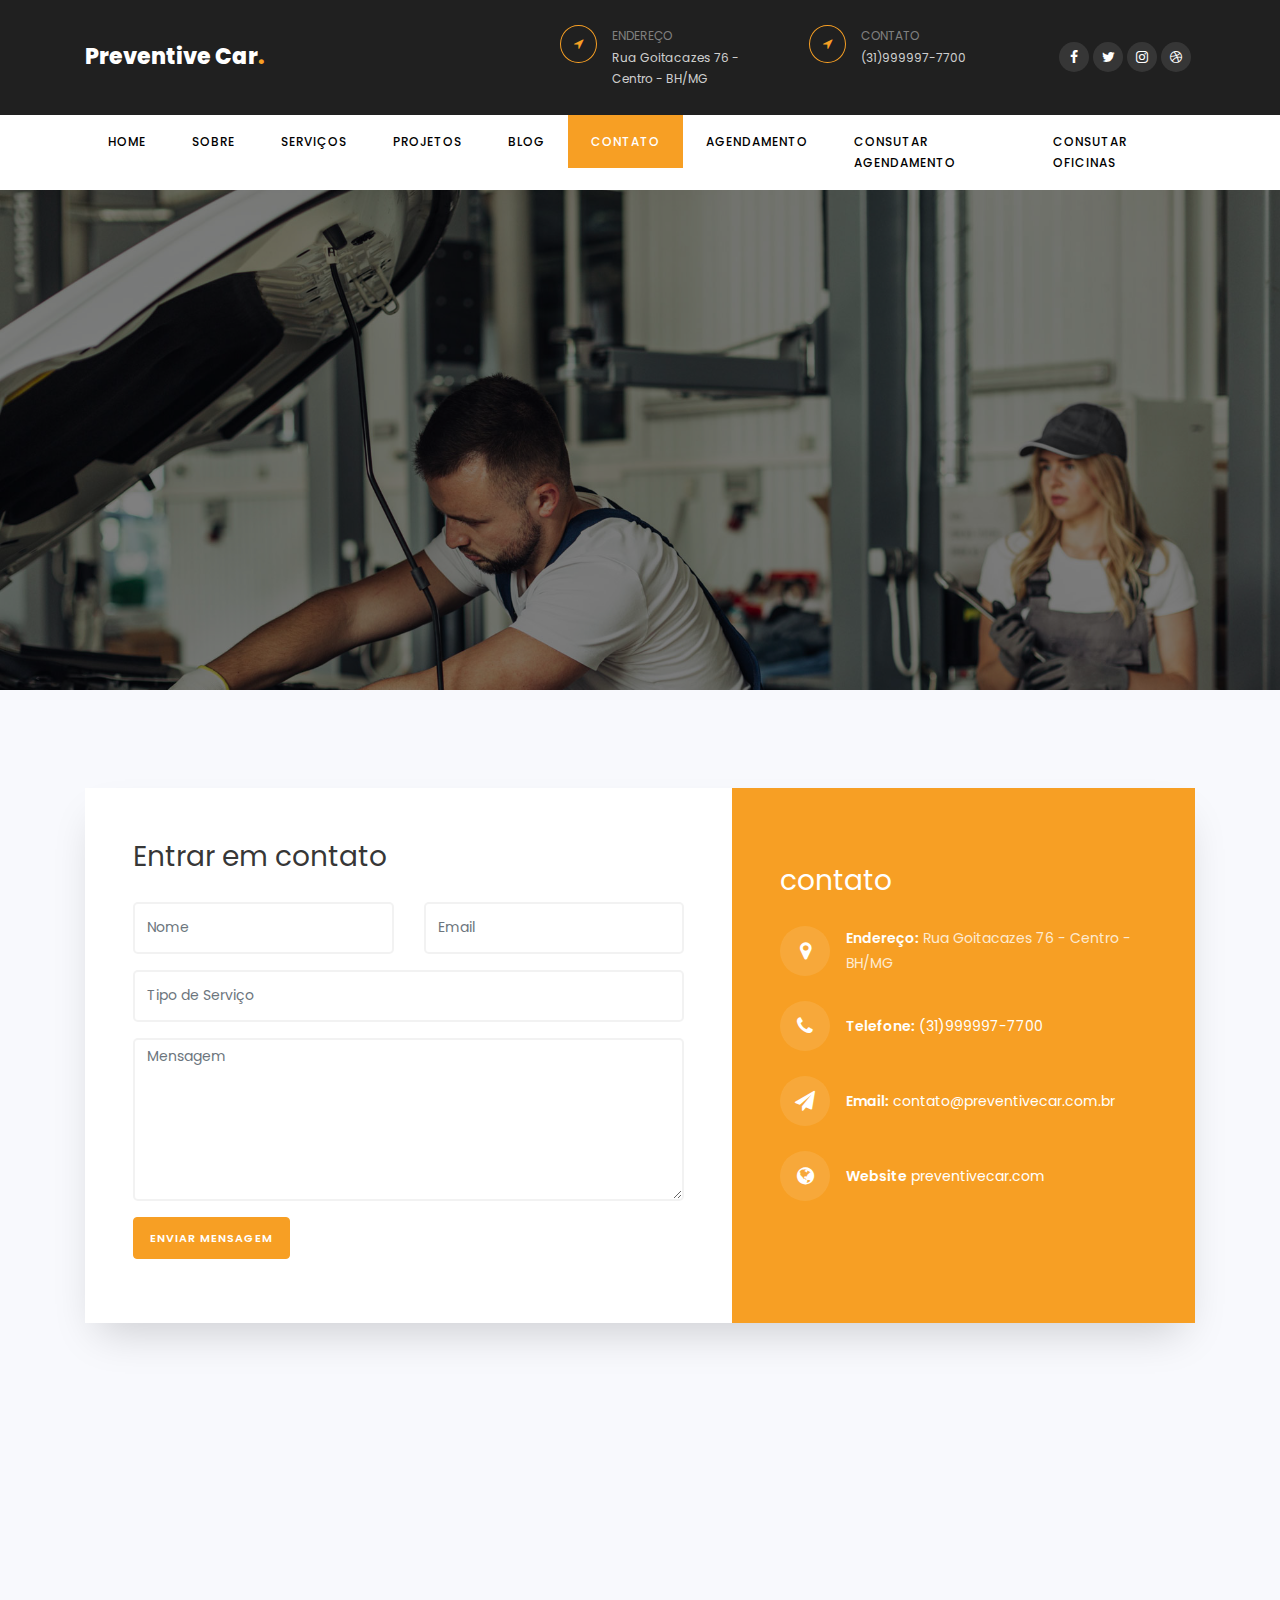
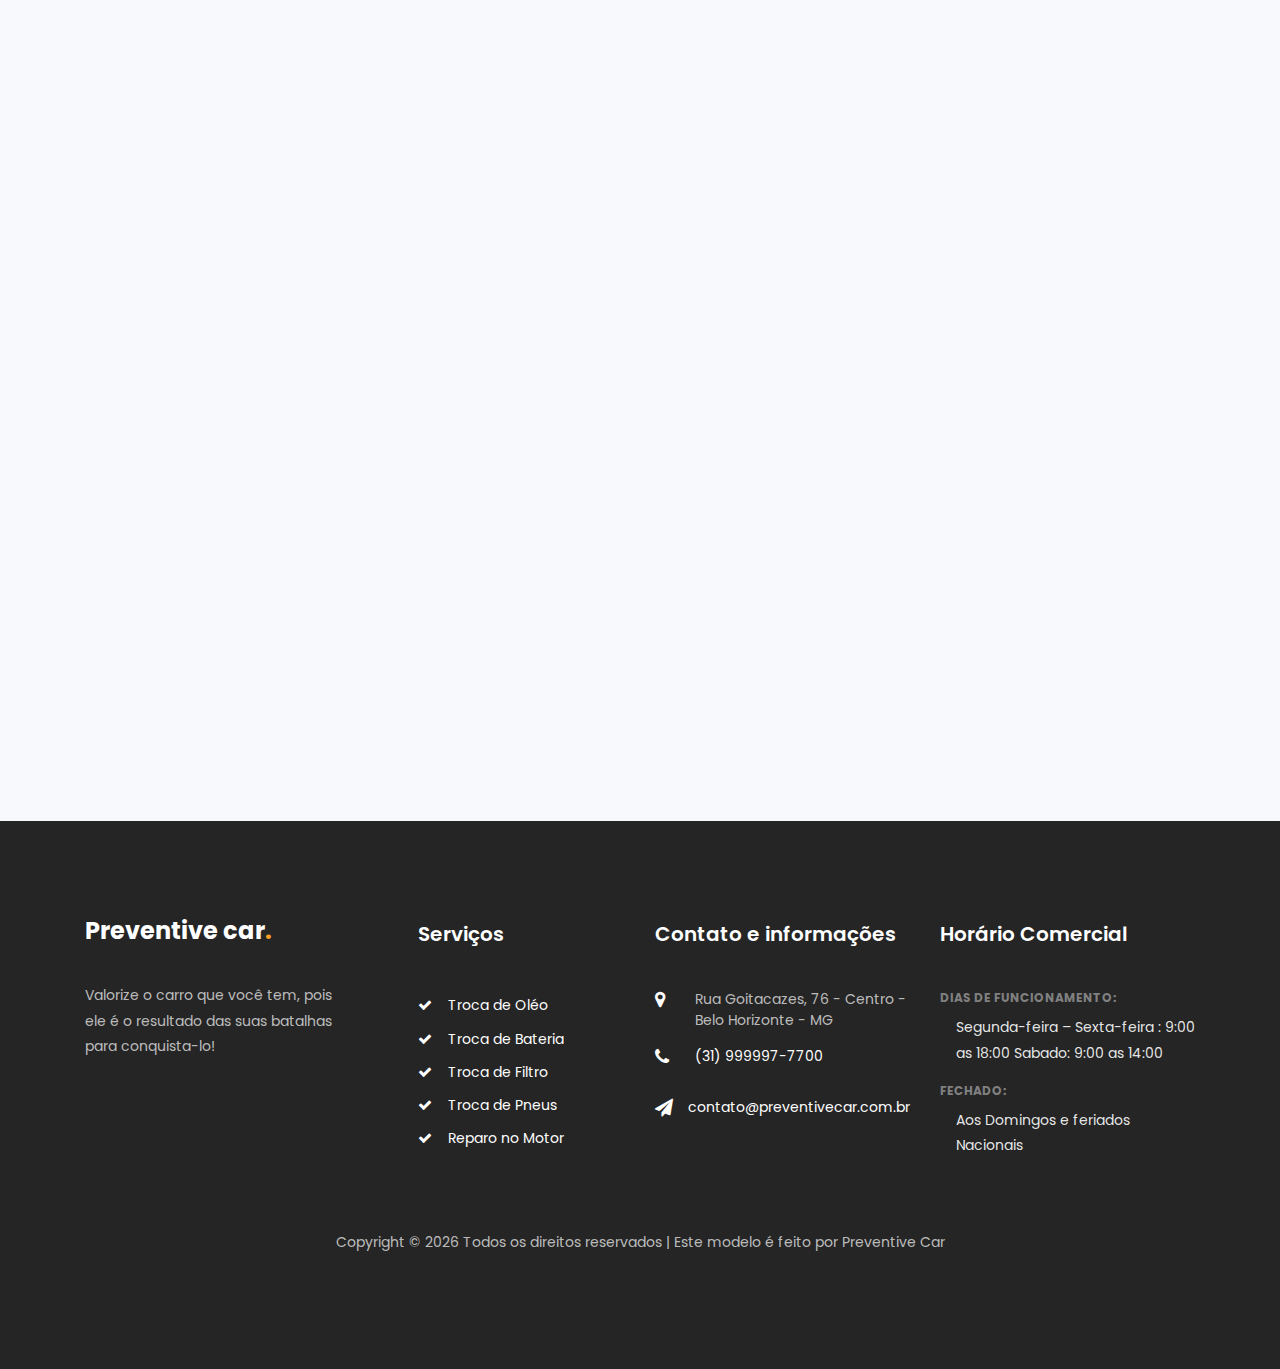
<file: contact.html>
<!DOCTYPE html>
<html lang="pt-br">

<head>
	<title>Preventive Car</title>
	<meta charset="utf-8">
	<meta name="viewport" content="width=device-width, initial-scale=1, shrink-to-fit=no">
	<link href="https://fonts.googleapis.com/css?family=Poppins:300,400,500,600,700,800,900&display=swap"
		rel="stylesheet">
	<link rel="stylesheet" href="https://stackpath.bootstrapcdn.com/font-awesome/4.7.0/css/font-awesome.min.css">
	<link rel="stylesheet" href="css/animate.css">
	<link rel="stylesheet" href="css/owl.carousel.min.css">
	<link rel="stylesheet" href="css/owl.theme.default.min.css">
	<link rel="stylesheet" href="css/magnific-popup.css">
	<link rel="stylesheet" href="css/bootstrap-datepicker.css">
	<link rel="stylesheet" href="css/jquery.timepicker.css">
	<link rel="stylesheet" href="css/flaticon.css">
	<link rel="stylesheet" href="css/style.css">
</head>

<body>
	<div class="wrap">
		<div class="container">
			<div class="row justify-content-between">
				<div class="col-md-3 d-flex align-items-center">
					<a class="navbar-brand" href="index.html">Preventive Car<span>.</span></a>
				</div>
				<div class="col-md-7">
					<div class="row">
						<div class="col">
							<div class="top-wrap d-flex">
								<div class="icon d-flex align-items-center justify-content-center"><span
										class="fa fa-location-arrow"></span></div>
								<div class="text"><span>Endereço</span><span>Rua Goitacazes 76 - Centro - BH/MG</span>
								</div>
							</div>
						</div>
						<div class="col">
							<div class="top-wrap d-flex">
								<div class="icon d-flex align-items-center justify-content-center"><span
										class="fa fa-location-arrow"></span></div>
								<div class="text"><span>Contato</span><span>(31)999997-7700</span></div>
							</div>
						</div>
						<div class="col-md-3 d-flex justify-content-end align-items-center">
							<div class="social-media">
								<p class="mb-0 d-flex">
									<a href="#" class="d-flex align-items-center justify-content-center"><span
											class="fa fa-facebook"><i class="sr-only">Facebook</i></span></a>
									<a href="#" class="d-flex align-items-center justify-content-center"><span
											class="fa fa-twitter"><i class="sr-only">Twitter</i></span></a>
									<a href="#" class="d-flex align-items-center justify-content-center"><span
											class="fa fa-instagram"><i class="sr-only">Instagram</i></span></a>
									<a href="#" class="d-flex align-items-center justify-content-center"><span
											class="fa fa-dribbble"><i class="sr-only">Dribbble</i></span></a>
								</p>
							</div>
						</div>
					</div>
				</div>
			</div>
		</div>
	</div>
	<nav class="navbar navbar-expand-lg navbar-dark ftco_navbar bg-dark ftco-navbar-light" id="ftco-navbar">
		<div class="container">

			<div class="collapse navbar-collapse" id="ftco-nav">
				<ul class="navbar-nav mr-auto">
					<li class="nav-item"><a href="index.html" class="nav-link">Home</a></li>
					<li class="nav-item"><a href="about.html" class="nav-link">Sobre</a></li>
					<li class="nav-item"><a href="services.html" class="nav-link">Serviços</a></li>
					<li class="nav-item"><a href="project.html" class="nav-link">Projetos</a></li>
					<li class="nav-item"><a href="blog.html" class="nav-link">Blog</a></li>
					<li class="nav-item active"><a href="contact.html" class="nav-link">Contato</a></li>
					<li class="nav-item"><a href="agendamento.php" class="nav-link">Agendamento</a></li>
					<li class="nav-item"><a href="pesquisaajendamentos.php" class="nav-link">Consutar Agendamento</a>
					</li>
					<li class="nav-item"><a href="pesquisarofcinas.php" class="nav-link">Consutar Oficinas</a></li>
				</ul>
			</div>
		</div>
	</nav>
	<!-- END nav -->
	<section class="hero-wrap hero-wrap-2" style="background-image: url('images/bg_2.jpg');"
		data-stellar-background-ratio="0.5">
		<div class="overlay"></div>
		<div class="container">
			<div class="row no-gutters slider-text align-items-end">
				<div class="col-md-9 ftco-animate pb-5">
					<p class="breadcrumbs mb-2"><span class="mr-2"><a href="index.html">Home <i
									class="fa fa-chevron-right"></i></a></span> <span>contato <i
								class="fa fa-chevron-right"></i></span></p>
					<h1 class="mb-0 bread">Nosso contato</h1>
				</div>
			</div>
		</div>
	</section>

	<section class="ftco-section bg-light">
		<div class="container">
			<div class="row justify-content-center">
				<div class="col-md-12">
					<div class="wrapper">
						<div class="row no-gutters">
							<div class="col-md-7 d-flex">
								<div class="contact-wrap w-100 p-md-5 p-4">
									<h3 class="mb-4">Entrar em contato</h3>
									<form method="POST" id="contactForm" class="contactForm">
										<div class="row">
											<div class="col-md-6">
												<div class="form-group">
													<input type="text" class="form-control" name="name" id="name"
														placeholder="Nome">
												</div>
											</div>
											<div class="col-md-6">
												<div class="form-group">
													<input type="email" class="form-control" name="email" id="email"
														placeholder="Email">
												</div>
											</div>
											<div class="col-md-12">
												<div class="form-group">
													<input type="text" class="form-control" name="subject" id="subject"
														placeholder="Tipo de Serviço">
												</div>
											</div>
											<div class="col-md-12">
												<div class="form-group">
													<textarea name="message" class="form-control" id="message" cols="30"
														rows="7" placeholder="Mensagem"></textarea>
												</div>
											</div>
											<div class="col-md-12">
												<div class="form-group">
													<input type="submit" value="Enviar Mensagem"
														class="btn btn-primary">
													<div class="submitting"></div>
												</div>
											</div>
										</div>
									</form>
								</div>
							</div>
							<div class="col-md-5 d-flex align-items-stretch">
								<div class="info-wrap bg-primary w-100 p-lg-5 p-4">
									<h3 class="mb-4 mt-md-4">contato</h3>
									<div class="dbox w-100 d-flex align-items-start">
										<div class="icon d-flex align-items-center justify-content-center">
											<span class="fa fa-map-marker"></span>
										</div>
										<div class="text pl-3">
											<p><span>Endereço:</span> Rua Goitacazes 76 - Centro - BH/MG</p>
										</div>
									</div>
									<div class="dbox w-100 d-flex align-items-center">
										<div class="icon d-flex align-items-center justify-content-center">
											<span class="fa fa-phone"></span>
										</div>
										<div class="text pl-3">
											<p><span>Telefone:</span> <a href="tel://1234567920">(31)999997-7700</a></p>
										</div>
									</div>
									<div class="dbox w-100 d-flex align-items-center">
										<div class="icon d-flex align-items-center justify-content-center">
											<span class="fa fa-paper-plane"></span>
										</div>
										<div class="text pl-3">
											<p><span>Email:</span> <a
													href="mailto:info@yoursite.com">contato@preventivecar.com.br</a></p>
										</div>
									</div>
									<div class="dbox w-100 d-flex align-items-center">
										<div class="icon d-flex align-items-center justify-content-center">
											<span class="fa fa-globe"></span>
										</div>
										<div class="text pl-3">
											<p><span>Website</span> <a href="#">preventivecar.com</a></p>
										</div>
									</div>
								</div>
							</div>
						</div>
					</div>
				</div>
				<div class="col-md-12">
					<div id="map" class="map"></div>
					<!--Google map-->
					<div id="map-container-google-1" class="z-depth-1-half map-container" style="height: 500px">
						<iframe
							src="https://www.google.com/maps/embed?pb=!1m18!1m12!1m3!1d3751.0211050659464!2d-43.939501584539286!3d-19.92351544325405!2m3!1f0!2f0!3f0!3m2!1i1024!2i768!4f13.1!3m3!1m2!1s0xa699e444f8fe55%3A0xc161a92190dd6223!2sGrau%20T%C3%A9cnico%20Belo%20Horizonte%20Centro!5e0!3m2!1spt-BR!2sbr!4v1632438675052!5m2!1spt-BR!2sbr"
							width="600" height="450" style="border:0;" allowfullscreen="" loading="lazy"></iframe>
					</div>
				</div>
			</div>
		</div>

	</section>


	<footer class="footer ftco-section">
		<div class="container">
			<div class="row mb-5">
				<div class="col-md-6 col-lg">
					<div class="ftco-footer-widget mb-4">
						<h2 class="logo"><a href="#">Preventive car<span>.</span></a></h2>
						<p>Valorize o carro que você tem, pois ele é o resultado das suas batalhas para conquista-lo!
						</p>
						<ul class="ftco-footer-social list-unstyled float-md-left float-lft mt-4">
							<li class="ftco-animate"><a href="#"><span class="fa fa-twitter"></span></a></li>
							<li class="ftco-animate"><a href="#"><span class="fa fa-facebook"></span></a></li>
							<li class="ftco-animate"><a href="#"><span class="fa fa-instagram"></span></a></li>
						</ul>
					</div>
				</div>
				<div class="col-md-6 col-lg">
					<div class="ftco-footer-widget mb-4 ml-md-5">
						<h2 class="ftco-heading-2">Serviços</h2>
						<ul class="list-unstyled">
							<li><a href="#" class="py-1 d-block"><span class="fa fa-check mr-3"></span>Troca de Oléo</a>
							</li>
							<li><a href="#" class="py-1 d-block"><span class="fa fa-check mr-3"></span>Troca de
									Bateria</a></li>
							<li><a href="#" class="py-1 d-block"><span class="fa fa-check mr-3"></span>Troca de
									Filtro</a></li>
							<li><a href="#" class="py-1 d-block"><span class="fa fa-check mr-3"></span>Troca de
									Pneus</a></li>
							<li><a href="#" class="py-1 d-block"><span class="fa fa-check mr-3"></span>Reparo no
									Motor</a></li>
						</ul>
					</div>
				</div>
				<div class="col-md-6 col-lg">
					<div class="ftco-footer-widget mb-4">
						<h2 class="ftco-heading-2">Contato e informações</h2>
						<div class="block-23 mb-3">
							<ul>
								<li><span class="icon fa fa-map-marker"></span><span class="text">Rua Goitacazes, 76 -
										Centro - Belo Horizonte - MG</span></li>
								<li><a href="#"><span class="icon fa fa-phone"></span><span class="text">(31)
											999997-7700 </span></a></li>
								<li><a href="#"><span class="icon fa fa-paper-plane"></span><span
											class="text">contato@preventivecar.com.br</span></a></li>
							</ul>
						</div>
					</div>
				</div>
				<div class="col-md-6 col-lg">
					<div class="ftco-footer-widget mb-4">
						<h2 class="ftco-heading-2">Horário Comercial</h2>
						<div class="opening-hours">
							<h4>Dias de funcionamento:</h4>
							<p class="pl-3">
								<span>Segunda-feira – Sexta-feira : 9:00 as 18:00</span>
								<span>Sabado: 9:00 as 14:00</span>
							</p>
							<h4>Fechado:</h4>
							<p class="pl-3">
								<span>Aos Domingos</span>
								<span>e feriados Nacionais</span>
							</p>
						</div>
					</div>
				</div>
			</div>
			<div class="row">
				<div class="col-md-12 text-center">

					<p>
						<!-- Link back to Colorlib can't be removed. Template is licensed under CC BY 3.0. -->
						Copyright &copy;
						<script>document.write(new Date().getFullYear());</script> Todos os direitos reservados | Este
						modelo é feito por Preventive Car
						<!-- Link back to Colorlib can't be removed. Template is licensed under CC BY 3.0. -->
					</p>
				</div>
			</div>
		</div>
	</footer>



	<!-- loader -->
	<div id="ftco-loader" class="show fullscreen"><svg class="circular" width="48px" height="48px">
			<circle class="path-bg" cx="24" cy="24" r="22" fill="none" stroke-width="4" stroke="#eeeeee" />
			<circle class="path" cx="24" cy="24" r="22" fill="none" stroke-width="4" stroke-miterlimit="10"
				stroke="#F96D00" />
		</svg></div>


	<script src="js/jquery.min.js"></script>
	<script src="js/jquery-migrate-3.0.1.min.js"></script>
	<script src="js/popper.min.js"></script>
	<script src="js/bootstrap.min.js"></script>
	<script src="js/jquery.easing.1.3.js"></script>
	<script src="js/jquery.waypoints.min.js"></script>
	<script src="js/jquery.stellar.min.js"></script>
	<script src="js/jquery.animateNumber.min.js"></script>
	<script src="js/bootstrap-datepicker.js"></script>
	<script src="js/jquery.timepicker.min.js"></script>
	<script src="js/owl.carousel.min.js"></script>
	<script src="js/jquery.magnific-popup.min.js"></script>
	<script src="js/scrollax.min.js"></script>

	<script src="js/google-map.js"></script>
	<script src="js/main.js"></script>

</body>

</html>
</file>
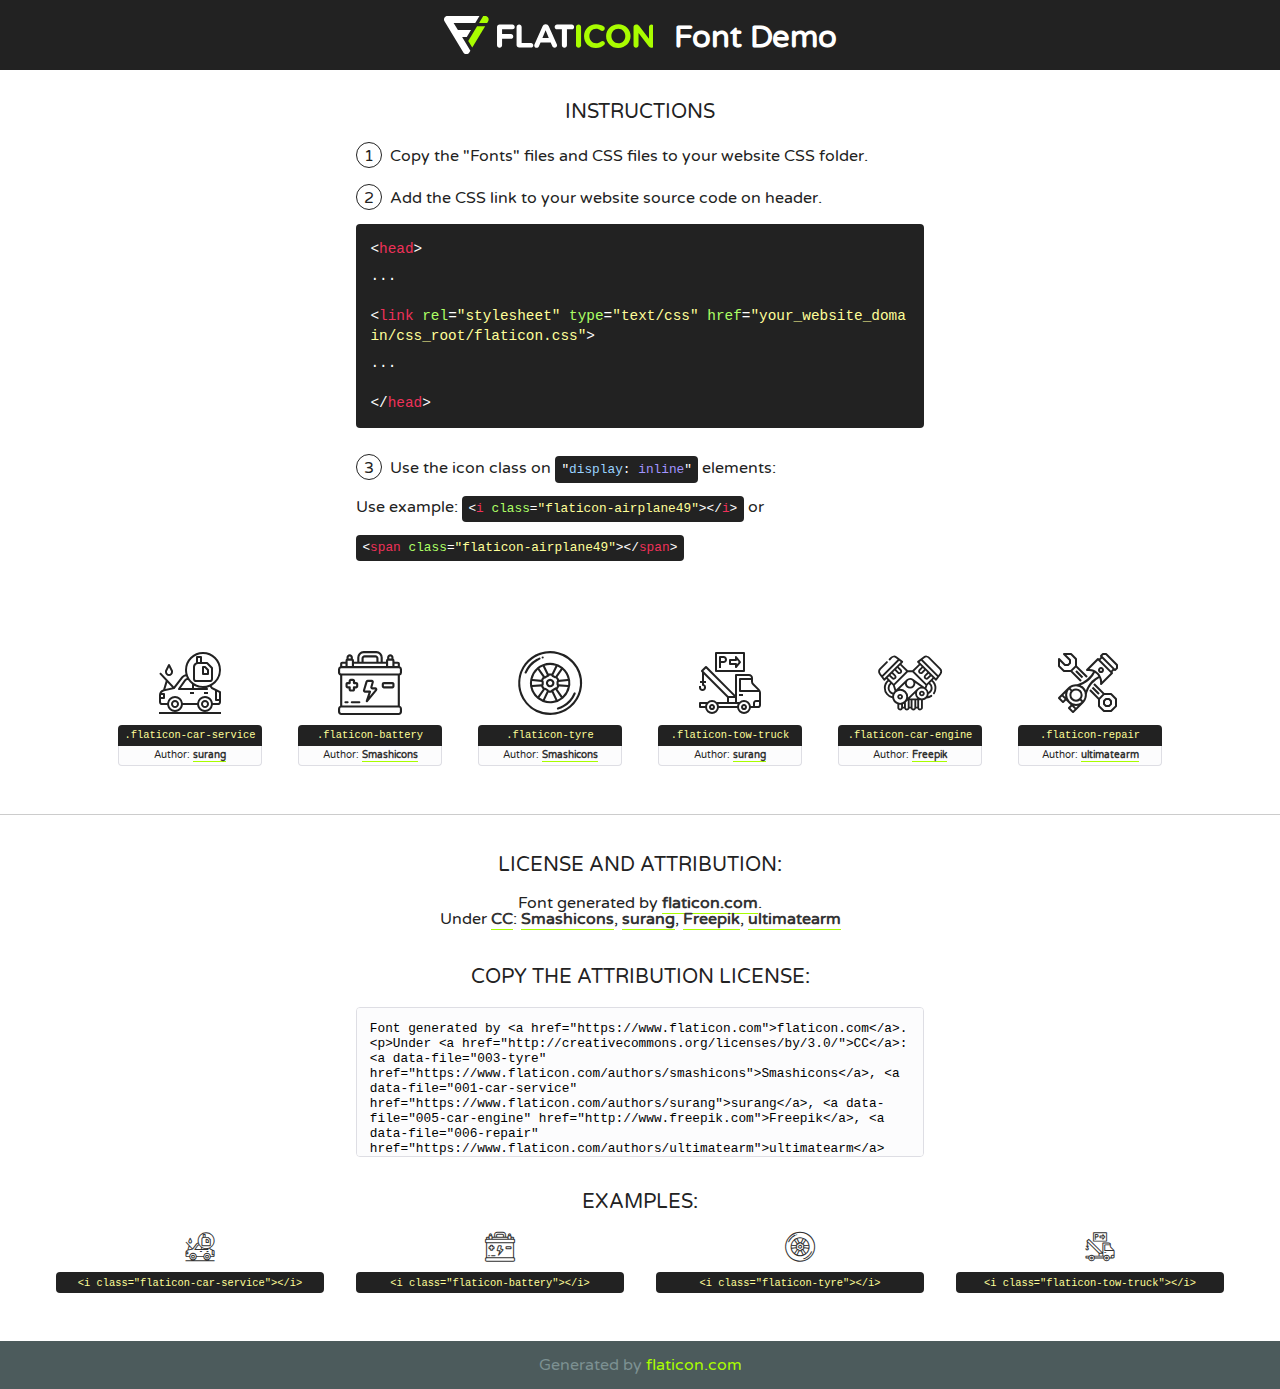
<file: fonts/flaticon/font/flaticon.html>
<!DOCTYPE html>
<!--
  Flaticon icon font: Flaticon
  Creation date: 22/02/2020 23:01
-->
<html>
<!DOCTYPE html>
<html>

<head>
    <title>Flaticon WebFont</title>
    <link href="http://fonts.googleapis.com/css?family=Varela+Round" rel="stylesheet" type="text/css" />
    <link rel="stylesheet" type="text/css" href="flaticon.css">
    <meta charset="UTF-8">
    <style>
    html, body, div, span, applet, object, iframe,
    h1, h2, h3, h4, h5, h6, p, blockquote, pre,
    a, abbr, acronym, address, big, cite, code,
    del, dfn, em, img, ins, kbd, q, s, samp,
    small, strike, strong, sub, sup, tt, var,
    b, u, i, center,
    dl, dt, dd, ol, ul, li,
    fieldset, form, label, legend,
    table, caption, tbody, tfoot, thead, tr, th, td,
    article, aside, canvas, details, embed, 
    figure, figcaption, footer, header, hgroup, 
    menu, nav, output, ruby, section, summary,
    time, mark, audio, video {
        margin: 0;
        padding: 0;
        border: 0;
        font-size: 100%;
        font: inherit;
        vertical-align: baseline;
    }
    /* HTML5 display-role reset for older browsers */
    article, aside, details, figcaption, figure, 
    footer, header, hgroup, menu, nav, section {
        display: block;
    }
    body {
        line-height: 1;
    }
    ol, ul {
        list-style: none;
    }
    blockquote, q {
        quotes: none;
    }
    blockquote:before, blockquote:after,
    q:before, q:after {
        content: '';
        content: none;
    }
    table {
        border-collapse: collapse;
        border-spacing: 0;
    }
    body {
        font-family: 'Varela Round', Helvetica, Arial, sans-serif;
        font-size: 16px;
        color: #222;
    }
    a {
        color: #333;
        border-bottom: 1px solid #a9fd00;
        font-weight: bold;
        text-decoration: none;
    }
    * {
        -moz-box-sizing: border-box;
        -webkit-box-sizing: border-box;
        box-sizing: border-box;
        margin: 0;
        padding: 0;
    }
    [class^="flaticon-"]:before, [class*=" flaticon-"]:before, [class^="flaticon-"]:after, [class*=" flaticon-"]:after {
        font-family: Flaticon;
        font-size: 30px;
        font-style: normal;
        margin-left: 20px;
        color: #333;
    }
    .wrapper {
        max-width: 600px;
        margin: auto;
        padding: 0 1em;
    }
    .title {
        font-size: 1.25em;
        text-align: center;
        margin-bottom: 1em;
        text-transform: uppercase;
    }
    header {
        text-align: center;
        background-color: #222;
        color: #fff;
        padding: 1em;
    }
    header .logo {
        width: 210px;
        height: 38px;
        display: inline-block;
        vertical-align: middle;
        margin-right: 1em;
        border: none;
    }
    header strong {
        font-size: 1.95em;
        font-weight: bold;
        vertical-align: middle;
        margin-top: 5px;
        display: inline-block;
    }
    .demo {
        margin: 2em auto;
        line-height: 1.25em;
    }
    .demo ul li {
        margin-bottom: 1em;
    }
    .demo ul li .num {
        color: #222;
        border-radius: 20px;
        display: inline-block;
        width: 26px;
        padding: 3px;
        height: 26px;
        text-align: center;
        margin-right: 0.5em;
        border: 1px solid #222;
    }
    .demo ul li code {
        background-color: #222;
        border-radius: 4px;
        padding: 0.25em 0.5em;
        display: inline-block;
        color: #fff;
        font-family: Consolas,Monaco,Lucida Console,Liberation Mono,DejaVu Sans Mono,Bitstream Vera Sans Mono,Courier New, monospace;
        font-weight: lighter;
        margin-top: 1em;
        font-size: 0.8em;
        word-break: break-all;
    }
    .demo ul li code.big {
        padding: 1em;
        font-size: 0.9em;
    }
    .demo ul li code .red {
        color: #EF3159;
    }
    .demo ul li code .green {
        color: #ACFF65;
    }
    .demo ul li code .yellow {
        color: #FFFF99;
    }
    .demo ul li code .blue {
        color: #99D3FF;
    }
    .demo ul li code .purple {
        color: #A295FF;
    }
    .demo ul li code .dots {
        margin-top: 0.5em;
        display: block;
    }
    #glyphs {
        border-bottom: 1px solid #ccc;
        padding: 2em 0;
        text-align: center;
    }
    .glyph {
        display: inline-block;
        width: 9em;
        margin: 1em;
        text-align: center;
        vertical-align: top;
        background: #FFF;
    }
    .glyph .glyph-icon {
        padding: 10px;
        display: block;
        font-family:"Flaticon";
        font-size: 64px;
        line-height: 1;
    }
    .glyph .glyph-icon:before {
        font-size: 64px;
        color: #222;
        margin-left: 0;
    }
    .class-name {
        font-size: 0.65em;
        background-color: #222;
        color: #fff;
        border-radius: 4px 4px 0 0;
        padding: 0.5em;
        color: #FFFF99;
        font-family: Consolas,Monaco,Lucida Console,Liberation Mono,DejaVu Sans Mono,Bitstream Vera Sans Mono,Courier New, monospace;
    }
    .author-name {
        font-size: 0.6em;
        background-color: #fcfcfd;
        border: 1px solid #DEDEE4;
        border-top: 0;
        border-radius: 0 0 4px 4px;
        padding: 0.5em;
    }
    .class-name:last-child {
        font-size: 10px;
        color:#888;
    }
    .class-name:last-child a {
        font-size: 10px;
        color:#555;
    }
    .class-name:last-child a:hover {
        color:#a9fd00;
    }
    .glyph > input {
        display: block;
        width: 100px;
        margin: 5px auto;
        text-align: center;
        font-size: 12px;
        cursor: text;
    }
    .glyph > input.icon-input {
        font-family:"Flaticon";
        font-size: 16px;
        margin-bottom: 10px;
    }
    .attribution .title {
        margin-top: 2em;
    }
    .attribution textarea {
        background-color: #fcfcfd;
        padding: 1em;
        border: none;
        box-shadow: none;
        border: 1px solid #DEDEE4;
        border-radius: 4px;
        resize: none;
        width: 100%;
        height: 150px;
        font-size: 0.8em;
        font-family: Consolas,Monaco,Lucida Console,Liberation Mono,DejaVu Sans Mono,Bitstream Vera Sans Mono,Courier New, monospace;
        -webkit-appearance: none;
    }
    .iconsuse {
        margin: 2em auto;
        text-align: center;
        max-width: 1200px;
    }
    .iconsuse:after {
        content: '';
        display: table;
        clear: both;
    }
    .iconsuse .image {
        float: left;
        width: 25%;
        padding: 0 1em;
    }
    .iconsuse .image p {
        margin-bottom: 1em;
    }
    .iconsuse .image span {
        display: block;
        font-size: 0.65em;
        background-color: #222;
        color: #fff;
        border-radius: 4px;
        padding: 0.5em;
        color: #FFFF99;
        margin-top: 1em;
        font-family: Consolas,Monaco,Lucida Console,Liberation Mono,DejaVu Sans Mono,Bitstream Vera Sans Mono,Courier New, monospace;
    }
    #footer {
        text-align: center;
        background-color: #4C5B5C;
        color: #7c9192;
        padding: 1em;
    }
    #footer a {
        border: none;
        color: #a9fd00;
        font-weight: normal;
    }
    @media (max-width: 960px) {
        .iconsuse .image {
            width: 50%;
        }
    }
    @media (max-width: 560px) {
        .iconsuse .image {
            width: 100%;
        }
    }
    </style>
</head>

<body class="characters-off">

    <header>
        <a href="https://www.flaticon.com" target="_blank" class="logo">
            <svg version="1.1" xmlns="http://www.w3.org/2000/svg" xmlns:xlink="http://www.w3.org/1999/xlink" xmlns:a="http://ns.adobe.com/AdobeSVGViewerExtensions/3.0/" viewBox="0 0 560.875 102.036" enable-background="new 0 0 560.875 102.036" xml:space="preserve">
                <defs>
                </defs>
                <g>
                    <g class="letters">
                        <path fill="#ffffff" d="M141.596,29.675c0-3.777,2.985-6.767,6.764-6.767h34.438c3.426,0,6.15,2.728,6.15,6.15
                        c0,3.43-2.724,6.149-6.15,6.149h-27.674v13.091h23.719c3.429,0,6.151,2.724,6.151,6.15c0,3.43-2.723,6.149-6.151,6.149h-23.719
                        v17.574c0,3.773-2.986,6.761-6.764,6.761c-3.779,0-6.764-2.989-6.764-6.761V29.675z"></path>
                        <path fill="#ffffff" d="M193.844,29.149c0-3.781,2.985-6.767,6.764-6.767c3.776,0,6.763,2.985,6.763,6.767v42.957h25.039
                        c3.426,0,6.149,2.726,6.149,6.153c0,3.425-2.723,6.15-6.149,6.15h-31.802c-3.779,0-6.764-2.986-6.764-6.768V29.149z"></path>
                        <path fill="#ffffff" d="M241.891,75.71l21.438-48.407c1.492-3.341,4.215-5.357,7.906-5.357h0.792
                        c3.686,0,6.323,2.017,7.815,5.357l21.439,48.407c0.436,0.967,0.701,1.845,0.701,2.723c0,3.602-2.809,6.501-6.414,6.501
                        c-3.161,0-5.269-1.845-6.499-4.655l-4.132-9.661h-27.059l-4.301,10.102c-1.144,2.631-3.426,4.214-6.237,4.214
                        c-3.517,0-6.24-2.81-6.24-6.325C241.1,77.64,241.451,76.677,241.891,75.71z M279.932,58.666l-8.521-20.297l-8.526,20.297H279.932
                        z"></path>
                        <path fill="#ffffff" d="M314.864,35.387H301.86c-3.429,0-6.239-2.813-6.239-6.238c0-3.429,2.811-6.24,6.239-6.24h39.533
                        c3.426,0,6.237,2.811,6.237,6.24c0,3.425-2.811,6.238-6.237,6.238h-13.001v42.785c0,3.773-2.99,6.761-6.764,6.761
                        c-3.779,0-6.764-2.989-6.764-6.761V35.387z"></path>
                        <path fill="#A9FD00" d="M352.615,29.149c0-3.781,2.985-6.767,6.767-6.767c3.774,0,6.761,2.985,6.761,6.767v49.024
                        c0,3.773-2.987,6.761-6.761,6.761c-3.781,0-6.767-2.989-6.767-6.761V29.149z"></path>
                        <path fill="#A9FD00" d="M374.132,53.836v-0.179c0-17.481,13.178-31.801,32.065-31.801c9.22,0,15.459,2.458,20.557,6.238
                        c1.402,1.054,2.637,2.985,2.637,5.357c0,3.692-2.985,6.59-6.681,6.59c-1.845,0-3.071-0.702-4.044-1.319
                        c-3.776-2.813-7.729-4.393-12.562-4.393c-10.364,0-17.831,8.611-17.831,19.154v0.173c0,10.542,7.291,19.329,17.831,19.329
                        c5.715,0,9.492-1.756,13.359-4.834c1.049-0.874,2.458-1.491,4.039-1.491c3.429,0,6.325,2.813,6.325,6.236
                        c0,2.106-1.056,3.78-2.282,4.834c-5.539,4.834-12.036,7.733-21.878,7.733C387.572,85.464,374.132,71.493,374.132,53.836z"></path>
                        <path fill="#A9FD00" d="M433.009,53.836v-0.179c0-17.481,13.79-31.801,32.766-31.801c18.981,0,32.592,14.143,32.592,31.628v0.173
                        c0,17.483-13.785,31.807-32.769,31.807C446.625,85.464,433.009,71.32,433.009,53.836z M484.224,53.836v-0.179
                        c0-10.539-7.725-19.326-18.626-19.326c-10.893,0-18.449,8.611-18.449,19.154v0.173c0,10.542,7.73,19.329,18.626,19.329
                        C476.676,72.986,484.224,64.378,484.224,53.836z"></path>
                        <path fill="#A9FD00" d="M506.233,29.321c0-3.774,2.99-6.763,6.767-6.763h1.401c3.252,0,5.183,1.583,7.029,3.953l26.093,34.265
                        V29.059c0-3.692,2.99-6.677,6.681-6.677c3.683,0,6.671,2.985,6.671,6.677v48.934c0,3.78-2.987,6.765-6.764,6.765h-0.436
                        c-3.257,0-5.188-1.581-7.034-3.953l-27.056-35.492v32.944c0,3.687-2.985,6.676-6.678,6.676c-3.683,0-6.673-2.989-6.673-6.676
                        V29.321z"></path>
                    </g>
                    <g class="insignia">
                        <path fill="#ffffff" d="M48.372,56.137h12.517l11.156-18.537H37.186L25.688,18.539h57.825L94.668,0H9.271
                        C5.925,0,2.842,1.801,1.198,4.716c-1.644,2.907-1.593,6.482,0.134,9.343l50.38,83.501c1.678,2.781,4.689,4.476,7.938,4.476
                        c3.246,0,6.257-1.695,7.935-4.476l2.898-4.804L48.372,56.137z"></path>
                        <g class="i">
                            <path fill="#A9FD00" d="M93.575,18.539h0.031v0.004l21.652,0.004l2.705-4.488c1.727-2.861,1.778-6.436,0.133-9.343
                            C116.454,1.801,113.371,0,110.026,0h-5.294L93.575,18.539z"></path>
                            <polygon fill="#A9FD00" points="88.291,27.356 64.725,66.486 75.519,84.404 109.942,27.356"></polygon>
                        </g>
                    </g>
                </g>
            </svg>
        </a>
        <strong>Font Demo</strong>
    </header>


    <section class="demo wrapper">

        <p class="title">Instructions</p>

        <ul>
            <li>
                <span class="num">1</span>Copy the "Fonts" files and CSS files to your website CSS folder.
            </li>
            <li>
                <span class="num">2</span>Add the CSS link to your website source code on header.
                <code class="big">
                    &lt;<span class="red">head</span>&gt;
                    <br/><span class="dots">...</span>
                    <br/>&lt;<span class="red">link</span> <span class="green">rel</span>=<span class="yellow">"stylesheet"</span> <span class="green">type</span>=<span class="yellow">"text/css"</span> <span class="green">href</span>=<span class="yellow">"your_website_domain/css_root/flaticon.css"</span>&gt;
                    <br/><span class="dots">...</span>
                    <br/>&lt;/<span class="red">head</span>&gt;
                </code>
            </li>

            <li>
                <p>
                    <span class="num">3</span>Use the icon class on <code>"<span class="blue">display</span>:<span class="purple"> inline</span>"</code> elements:
                    <br />
                    Use example: <code>&lt;<span class="red">i</span> <span class="green">class</span>=<span class="yellow">&quot;flaticon-airplane49&quot;</span>&gt;&lt;/<span class="red">i</span>&gt;</code> or <code>&lt;<span class="red">span</span> <span class="green">class</span>=<span class="yellow">&quot;flaticon-airplane49&quot;</span>&gt;&lt;/<span class="red">span</span>&gt;</code>
            </li>
        </ul>

    </section>




   <section id="glyphs">          
    
      
        <div class="glyph"><div class="glyph-icon flaticon-car-service"></div>
            <div class="class-name">.flaticon-car-service</div>
            <div class="author-name">Author: <a data-file="001-car-service" href="https://www.flaticon.com/authors/surang">surang</a> </div> 
        </div>        
        
        <div class="glyph"><div class="glyph-icon flaticon-battery"></div>
            <div class="class-name">.flaticon-battery</div>
            <div class="author-name">Author: <a data-file="002-battery" href="https://www.flaticon.com/authors/smashicons">Smashicons</a> </div> 
        </div>        
        
        <div class="glyph"><div class="glyph-icon flaticon-tyre"></div>
            <div class="class-name">.flaticon-tyre</div>
            <div class="author-name">Author: <a data-file="003-tyre" href="https://www.flaticon.com/authors/smashicons">Smashicons</a> </div> 
        </div>        
        
        <div class="glyph"><div class="glyph-icon flaticon-tow-truck"></div>
            <div class="class-name">.flaticon-tow-truck</div>
            <div class="author-name">Author: <a data-file="004-tow-truck" href="https://www.flaticon.com/authors/surang">surang</a> </div> 
        </div>        
        
        <div class="glyph"><div class="glyph-icon flaticon-car-engine"></div>
            <div class="class-name">.flaticon-car-engine</div>
            <div class="author-name">Author: <a data-file="005-car-engine" href="http://www.freepik.com">Freepik</a> </div> 
        </div>        
        
        <div class="glyph"><div class="glyph-icon flaticon-repair"></div>
            <div class="class-name">.flaticon-repair</div>
            <div class="author-name">Author: <a data-file="006-repair" href="https://www.flaticon.com/authors/ultimatearm">ultimatearm</a> </div> 
        </div>        
        

    </section>



    <section class="attribution wrapper"   style="text-align:center;">

      <div class="title">License and attribution:</div><div class="attrDiv">Font generated by <a href="https://www.flaticon.com">flaticon.com</a>. <div><p>Under <a href="http://creativecommons.org/licenses/by/3.0/">CC</a>: <a data-file="003-tyre" href="https://www.flaticon.com/authors/smashicons">Smashicons</a>, <a data-file="001-car-service" href="https://www.flaticon.com/authors/surang">surang</a>, <a data-file="005-car-engine" href="http://www.freepik.com">Freepik</a>, <a data-file="006-repair" href="https://www.flaticon.com/authors/ultimatearm">ultimatearm</a></p>  </div>
      </div>
      <div class="title">Copy the Attribution License:</div>

    <textarea onclick="this.focus();this.select();">Font generated by &lt;a href=&quot;https://www.flaticon.com&quot;&gt;flaticon.com&lt;/a&gt;. <p>Under <a href="http://creativecommons.org/licenses/by/3.0/">CC</a>: <a data-file="003-tyre" href="https://www.flaticon.com/authors/smashicons">Smashicons</a>, <a data-file="001-car-service" href="https://www.flaticon.com/authors/surang">surang</a>, <a data-file="005-car-engine" href="http://www.freepik.com">Freepik</a>, <a data-file="006-repair" href="https://www.flaticon.com/authors/ultimatearm">ultimatearm</a></p>  
     </textarea>

    </section>

    <section class="iconsuse">

          <div class="title">Examples:</div>            
             
            <div class="image">
                <p>
                    <i class="glyph-icon flaticon-car-service"></i> 
                    <span>&lt;i class=&quot;flaticon-car-service&quot;&gt;&lt;/i&gt;</span>
                </p>
            </div>
            
            <div class="image">
                <p>
                    <i class="glyph-icon flaticon-battery"></i> 
                    <span>&lt;i class=&quot;flaticon-battery&quot;&gt;&lt;/i&gt;</span>
                </p>
            </div>
            
            <div class="image">
                <p>
                    <i class="glyph-icon flaticon-tyre"></i> 
                    <span>&lt;i class=&quot;flaticon-tyre&quot;&gt;&lt;/i&gt;</span>
                </p>
            </div>
            
            <div class="image">
                <p>
                    <i class="glyph-icon flaticon-tow-truck"></i> 
                    <span>&lt;i class=&quot;flaticon-tow-truck&quot;&gt;&lt;/i&gt;</span>
                </p>
            </div>
                       
        </div>
                            
    </section>

<div id="footer">
    <div>Generated by <a href="https://www.flaticon.com">flaticon.com</a>
    </div>
</div>



</body>
</html>
</file>
<file: css/flaticon.css>
/*
  	Flaticon icon font: Flaticon
  	Creation date: 22/02/2020 23:01
  	*/


@font-face {
  font-family: "Flaticon";
  src: url("../fonts/flaticon/font/Flaticon.eot");
  src: url("../fonts/flaticon/font/Flaticon.eot?#iefix") format("embedded-opentype"),
       url("../fonts/flaticon/font/Flaticon.woff") format("woff"),
       url("../fonts/flaticon/font/Flaticon.ttf") format("truetype"),
       url("../fonts/flaticon/font/Flaticon.svg#Flaticon") format("svg");
  font-weight: normal;
  font-style: normal;
}

@media screen and (-webkit-min-device-pixel-ratio:0) {
  @font-face {
    font-family: "Flaticon";
    src: url("../fonts/flaticon/font/Flaticon.svg#Flaticon") format("svg");
  }
}

[class^="flaticon-"]:before, [class*=" flaticon-"]:before,
[class^="flaticon-"]:after, [class*=" flaticon-"]:after {   
  font-family: Flaticon;
  font-style: normal;
  font-weight: normal;
  font-variant: normal;
  text-transform: none;
  line-height: 1;

  /* Better Font Rendering =========== */
  -webkit-font-smoothing: antialiased;
  -moz-osx-font-smoothing: grayscale;
}

.flaticon-car-service:before { content: "\f100"; }
.flaticon-battery:before { content: "\f101"; }
.flaticon-tyre:before { content: "\f102"; }
.flaticon-tow-truck:before { content: "\f103"; }
.flaticon-car-engine:before { content: "\f104"; }
.flaticon-repair:before { content: "\f105"; }
</file>
<file: fonts/flaticon/font/flaticon.css>
/*
  	Flaticon icon font: Flaticon
  	Creation date: 22/02/2020 23:01
  	*/

@font-face {
  font-family: "Flaticon";
  src: url("./Flaticon.eot");
  src: url("./Flaticon.eot?#iefix") format("embedded-opentype"),
       url("./Flaticon.woff2") format("woff2"),
       url("./Flaticon.woff") format("woff"),
       url("./Flaticon.ttf") format("truetype"),
       url("./Flaticon.svg#Flaticon") format("svg");
  font-weight: normal;
  font-style: normal;
}

@media screen and (-webkit-min-device-pixel-ratio:0) {
  @font-face {
    font-family: "Flaticon";
    src: url("./Flaticon.svg#Flaticon") format("svg");
  }
}

[class^="flaticon-"]:before, [class*=" flaticon-"]:before,
[class^="flaticon-"]:after, [class*=" flaticon-"]:after {   
  font-family: Flaticon;
        font-size: 20px;
font-style: normal;
margin-left: 20px;
}

.flaticon-car-service:before { content: "\f100"; }
.flaticon-battery:before { content: "\f101"; }
.flaticon-tyre:before { content: "\f102"; }
.flaticon-tow-truck:before { content: "\f103"; }
.flaticon-car-engine:before { content: "\f104"; }
.flaticon-repair:before { content: "\f105"; }
</file>
